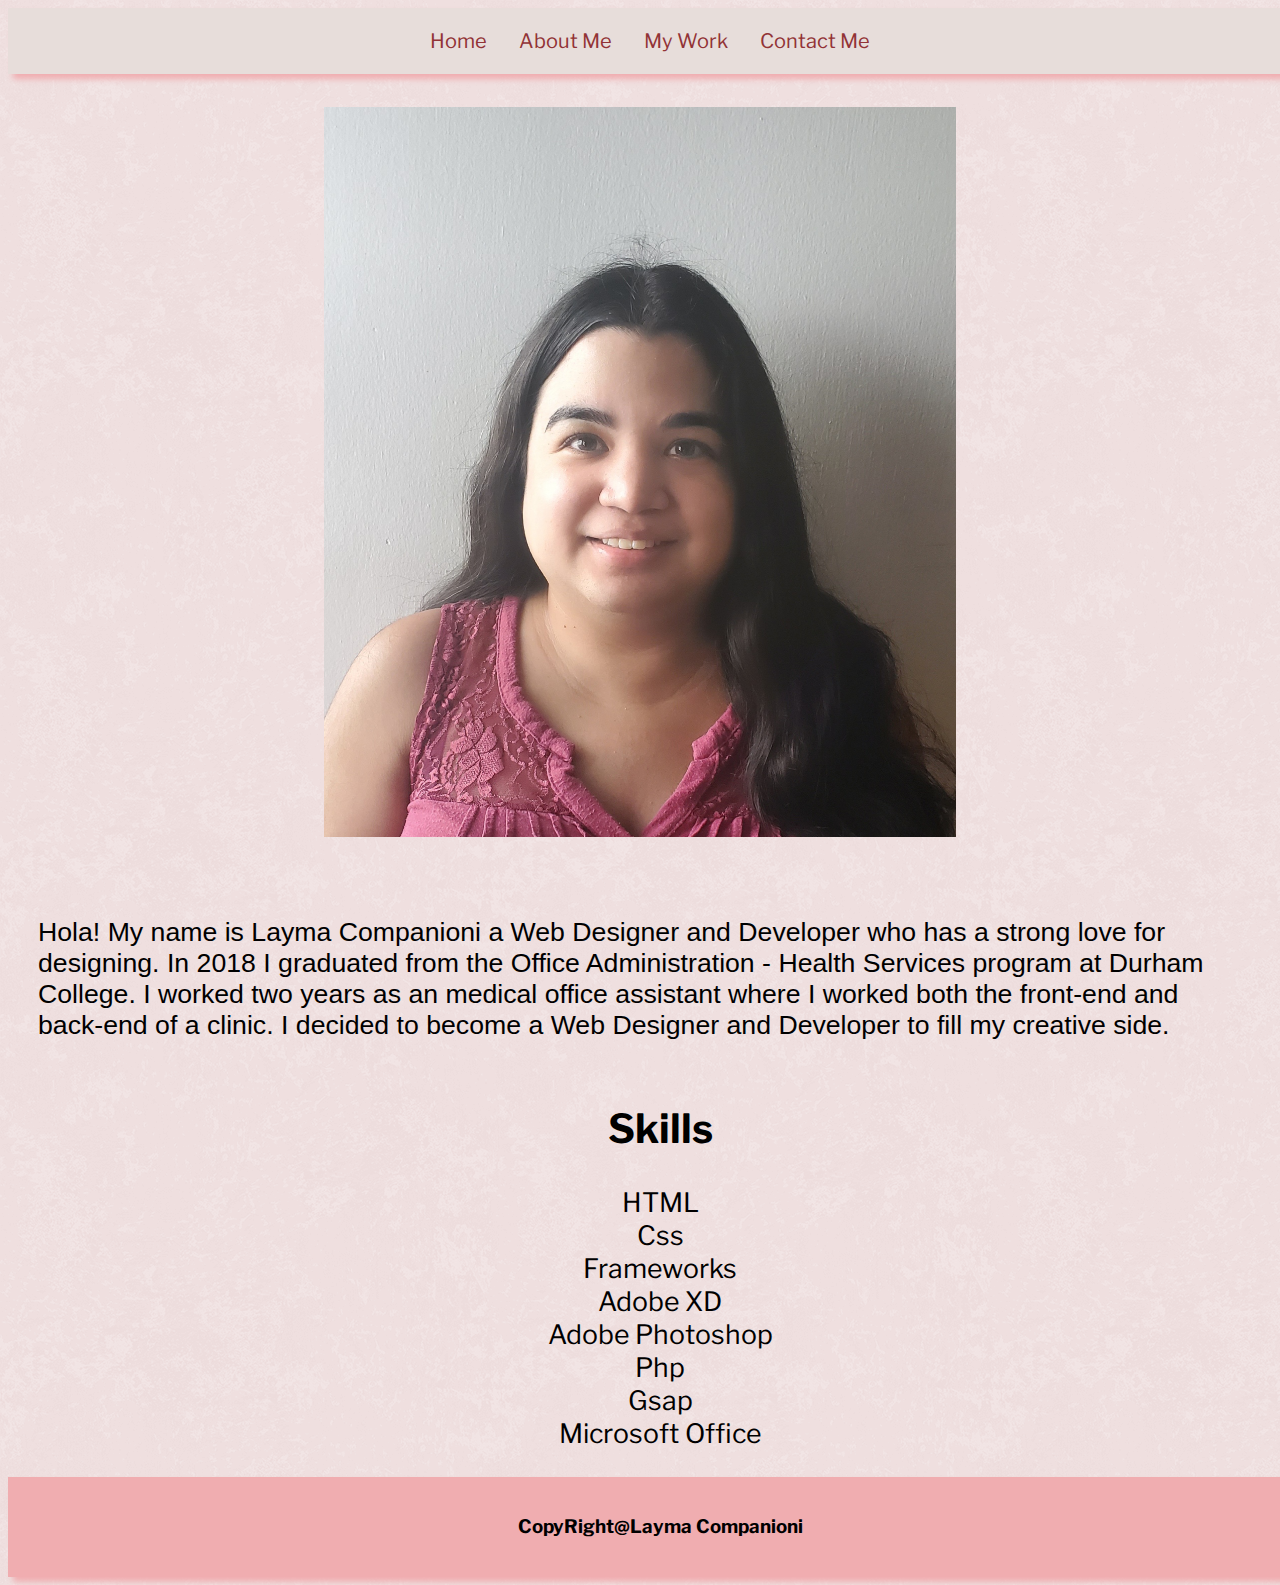
<file: about.html>
<!DOCTYPE html>
<html lang="en">
<head>
    <meta charset="UTF-8">
    <meta http-equiv="X-UA-Compatible" content="IE=edge">
    <meta name="viewport" content="width=device-width, initial-scale=1.0">
    <link rel="stylesheet" href="css/style.css">
    <title>About Me</title>
</head>
<body>
<div class="header-container" id="header">

    <a href="home.html">Home</a></li>
    <a href="about.html">About Me</a></li>
    <a href="project.html">My Work</a></li>
    <a href="contact.html">Contact Me</a></li>
    </div>

    <div class="aboutMe-box">
<a href="images/headshot.png"><img class= "me" src="images/headshot.png" > </a> 


    <p id="Me"> Hola! My name is Layma Companioni a Web Designer and Developer who has a strong love for designing. 
        In 2018 I graduated from the Office Administration - Health Services program at Durham College. I worked two years as an 
        medical office assistant where I worked both the front-end and back-end of a clinic. I decided to become a Web Designer and Developer to fill
        my creative side. 
    </p>
</div>
<div class="skill-box">
    
<ul>
    <h2> Skills</h2>
   <li>HTML</li>
   <li>Css</li>
   <li>Frameworks</li>
   <li>Adobe XD</li>
   <li>Adobe Photoshop</li>
    <li>Php</li>
    <li>Gsap</li>
   <li>Microsoft Office</li>
</ul>
</div>

<div class="footer-container" id="footer">
    <h3>CopyRight@Layma Companioni</h3>
    </div>
<script src="js/script.js"></script>

</body>
</html>
</file>
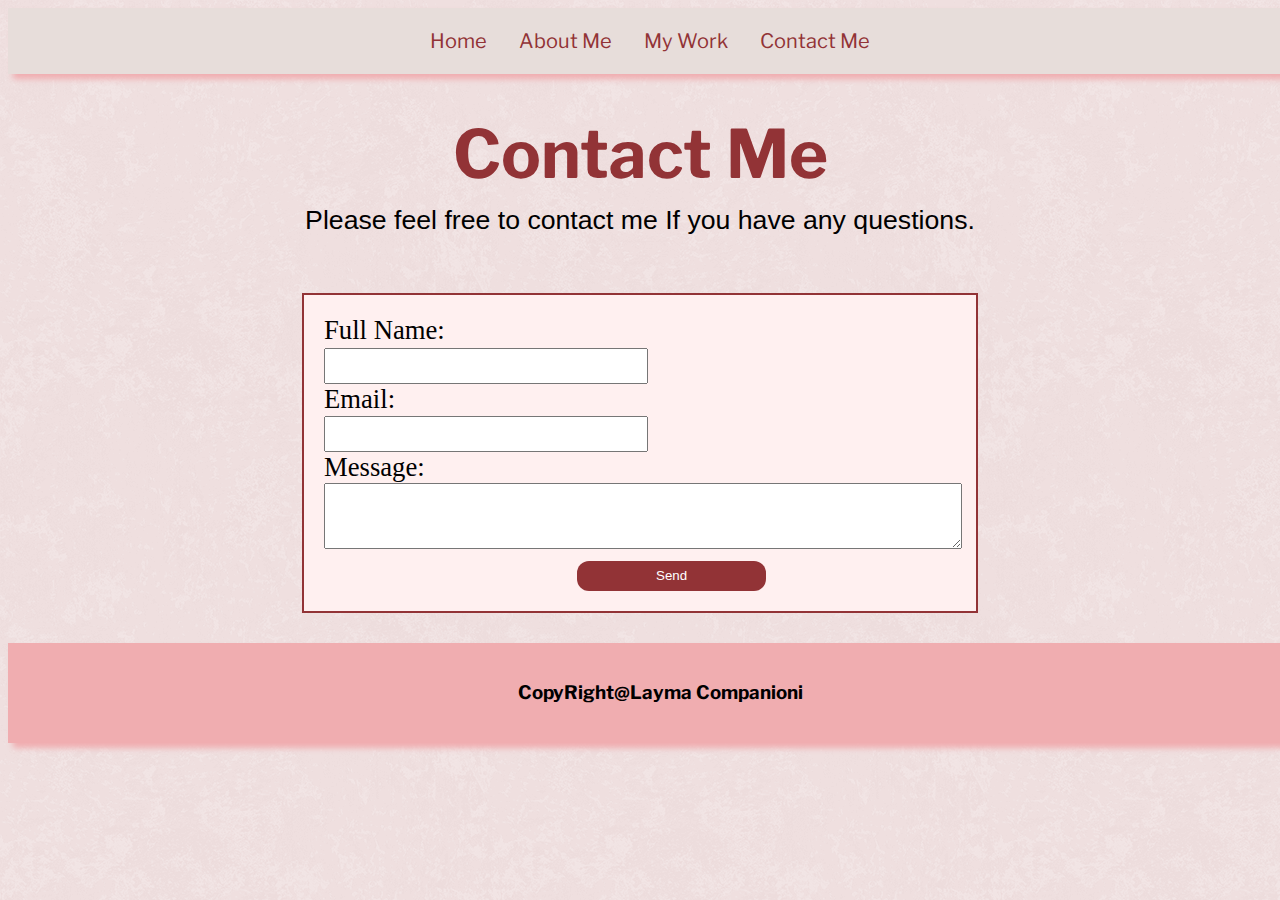
<file: contact.html>
<!DOCTYPE html>
<html lang="en">
<head>
    <meta charset="UTF-8">
    <meta http-equiv="X-UA-Compatible" content="IE=edge">
    <meta name="viewport" content="width=device-width, initial-scale=1.0">
    <link rel="stylesheet" href="css/style.css">
    <title>Contact Me</title>
</head>
<body>
<div class="header-container" id="header">
    <a href="home.html">Home</a></li>
    <a href="about.html">About Me</a></li>
    <a href="project.html">My Work</a></li>
    <a href="contact.html">Contact Me</a></li>
</div>
    <div class="Container">
        <h1 id="ContactTitle">Contact Me</h1>
        <p id="nice"> Please feel free to contact me If you have any
            questions. 
        </p>
    </div>
</div>

<div class="formContainer">
<form>
<label for="fullname">Full Name:</label><br>
  <input type="text" id="fullname" name="fullname"><br>

  <label for="email">Email:</label><br>
  <input type="text" id="email" name="email"><br>

  <label>Message:</label><br>
  <textarea rows="4" cols="50" name="message" form="message"></textarea> <br>
  <button class="sendbttn">Send</button>
</form>

</div>
<div class="footer-container" id="footer">
    <h3>CopyRight@Layma Companioni</h3>
    </div>
<script src="js/script.js"></script>

</body>
</html>
</file>
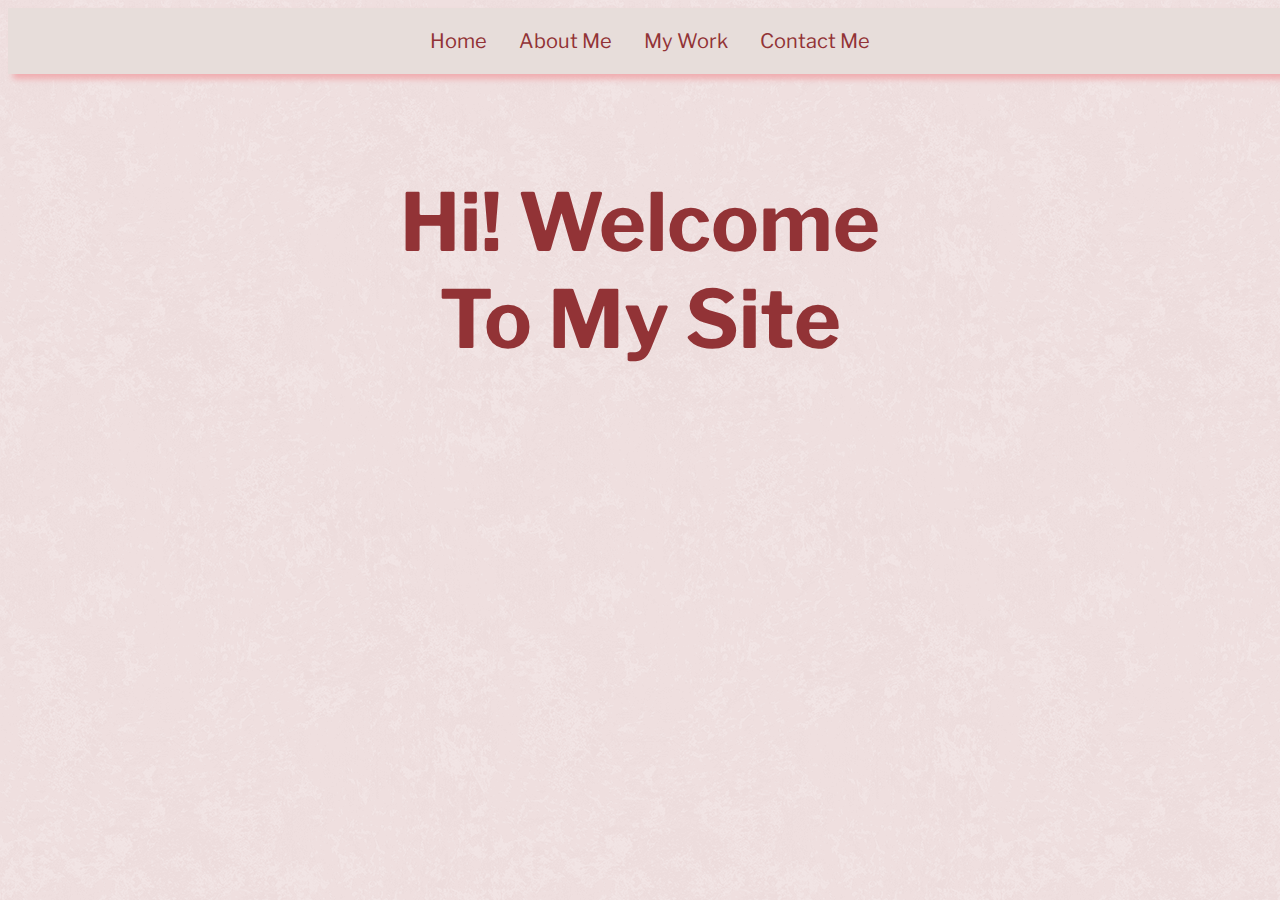
<file: home.html>
<!DOCTYPE html>
<html lang="en" xmlns="http://www.w3.org/1999/html">
<head>
    <meta charset="UTF-8">
    <meta http-equiv="X-UA-Compatible" content="IE=edge">
    <meta name="viewport" content="width=device-width, initial-scale=1.0">
    <link rel="stylesheet" href="css/style.css">
    <title>My Portfolio</title>
</head>
<body>
<div class="header-container" id="header">

    <a href="home.html">Home</a></li>
    <a href="about.html">About Me</a></li>
    <a href="project.html">My Work</a></li>
    <a href="contact.html">Contact Me</a></li>

</div>

    <div class="bodyContainer">
        <h1 >Hi! Welcome <br> To My Site</h1>
    </div>
<script src="js/script.js"></script>
</body>
</html>
</file>
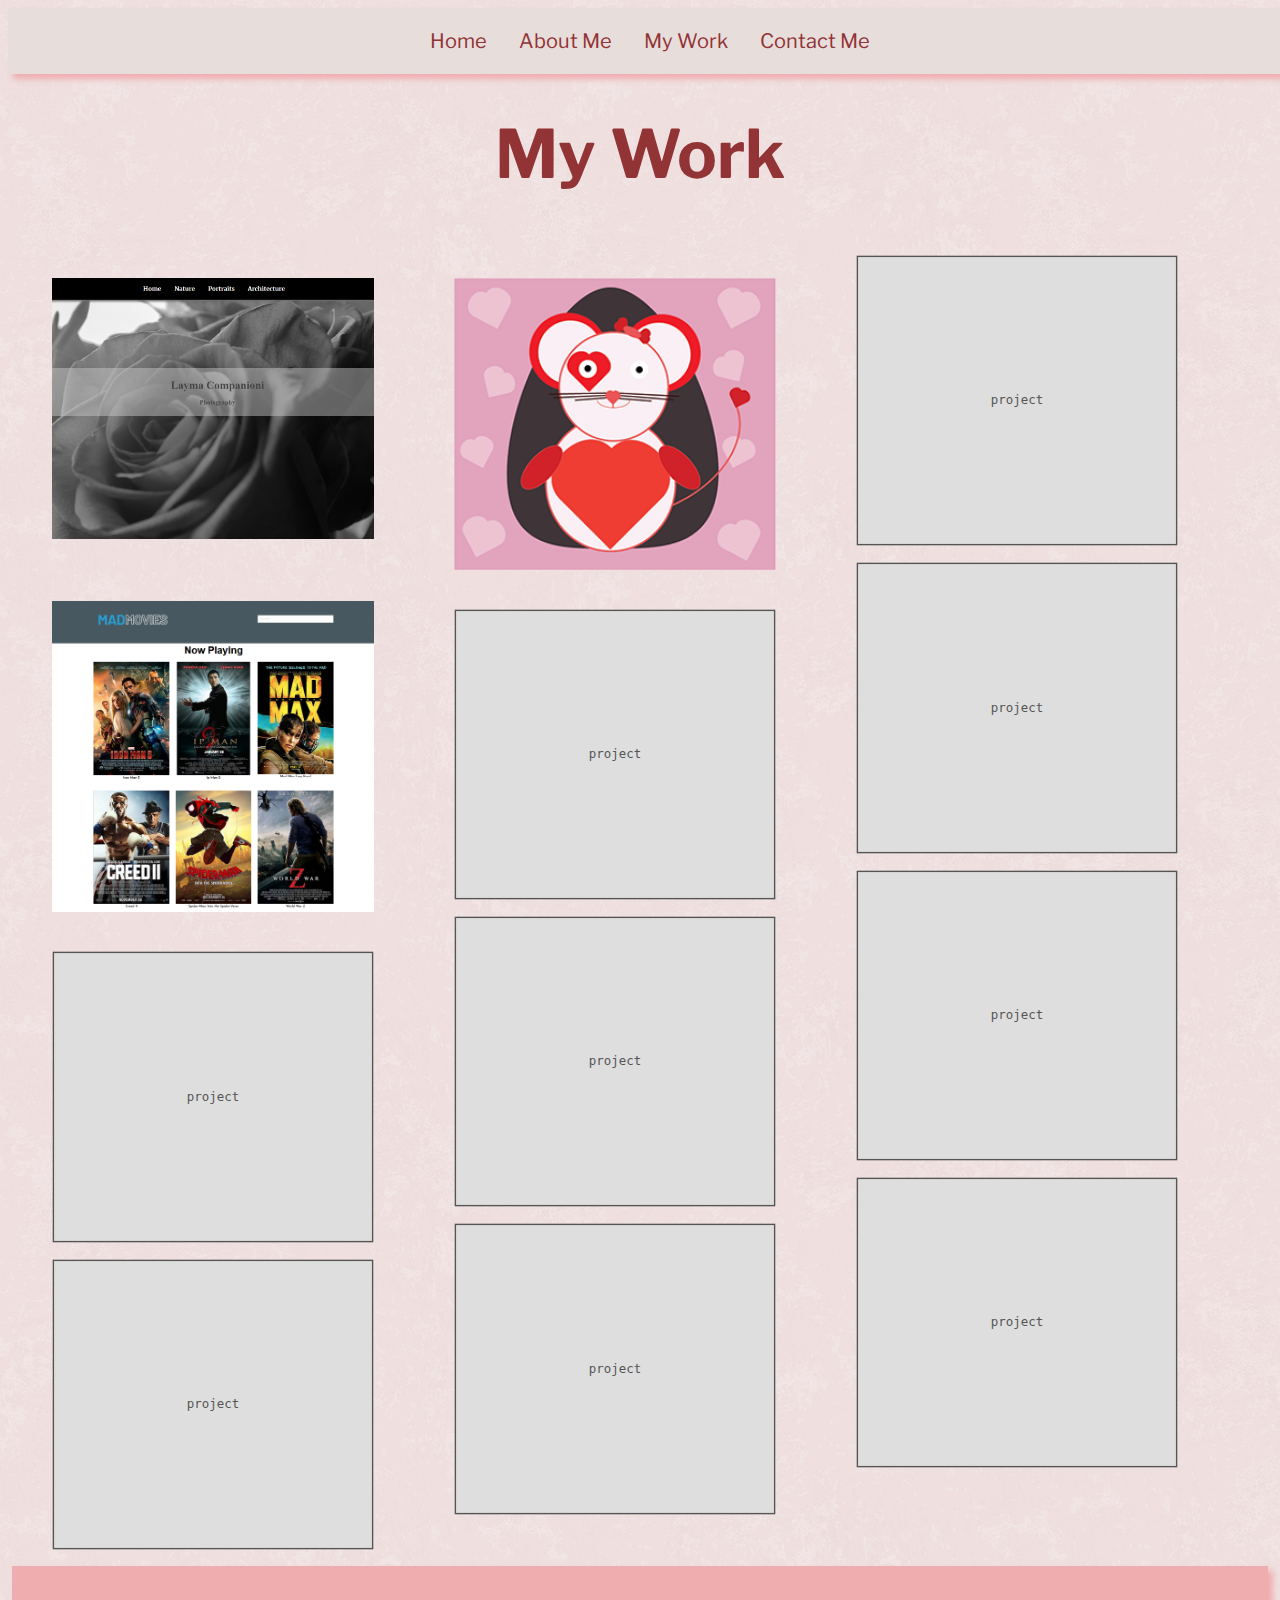
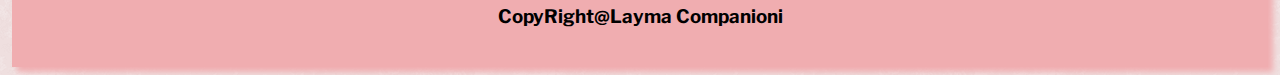
<file: project.html>
<!DOCTYPE html>
<html lang="en">
<head>
    <meta charset="UTF-8">
    <meta http-equiv="X-UA-Compatible" content="IE=edge">
    <meta name="viewport" content="width=device-width, initial-scale=1.0">
    <link rel="stylesheet" href="css/style.css">
    <title>My Work</title>
</head>
<body>
<div class="header-container" id="header">
    <a href="home.html">Home</a></li>
    <a href="about.html">About Me</a></li>
    <a href="project.html">My Work</a></li>
    <a href="contact.html">Contact Me</a></li>
    </div>

    <div class="work-Container">
        <h1 id="workTitle">My Work</h1>
    </div>
</div>
<div class="row">
    <div class="column">
        <figure class="one">
           <a href="./Projects/Photography-Portfolio/index.html"><img src="./images/photography-project.png"></a>
        <figcaption>Photography Portfolio</figcaption>
        </figure>

        <figure class="two">
            <a href="#"><img src="./images/madmovies.png"></a>
                <figcaption> Mad MadMovies </figcaption>
        </figure>
        
        <figure class="three">
            <img src="./images/placement.svg">
            <figcaption> Coming Soon!</figcaption>

        </figure>

        <figure class="four">
            <img src="./images/placement.svg">
            <figcaption> Coming Soon!</figcaption>
        </figure>
    </div>
    <div class="column">
        <figure class="five">
            <a href="/Projects/digiPet1-durham-main/src/index.html"><img src="./images/mainbody-cover.png"></a>
            <figcaption> Digital Pet</figcaption>
        </figure>
    <figure class="six">
        <img src="./images/placement.svg">
        <figcaption> Coming Soon!</figcaption>
    </figure>

    <figure class="seven">
        <img src="./images/placement.svg">
        <figcaption> Coming Soon!</figcaption>

    </figure>
        <figure class="eight">
            <img src="./images/placement.svg">
            <figcaption> Coming Soon!</figcaption>

        </figure>
</div>
    <div class="column">
        <figure class="nine">
            <img src="./images/placement.svg">
            <figcaption> Coming Soon!</figcaption>

        </figure>
        <figure class="ten">
            <img src="./images/placement.svg">
            <figcaption> Coming Soon!</figcaption>

        </figure>

        <figure class="eleven">
            <img src="./images/placement.svg">
            <figcaption> Coming Soon!</figcaption>
        </figure>

        <figure class="twelve">
            <img src="./images/placement.svg">
            <figcaption> Coming Soon!</figcaption>
        </figure>
</div>
<div class="footer-container" id="footer">
    <h3>CopyRight@Layma Companioni</h3>
    </div>
<script src="js/script.js"></script>

</body>
</html>
</file>
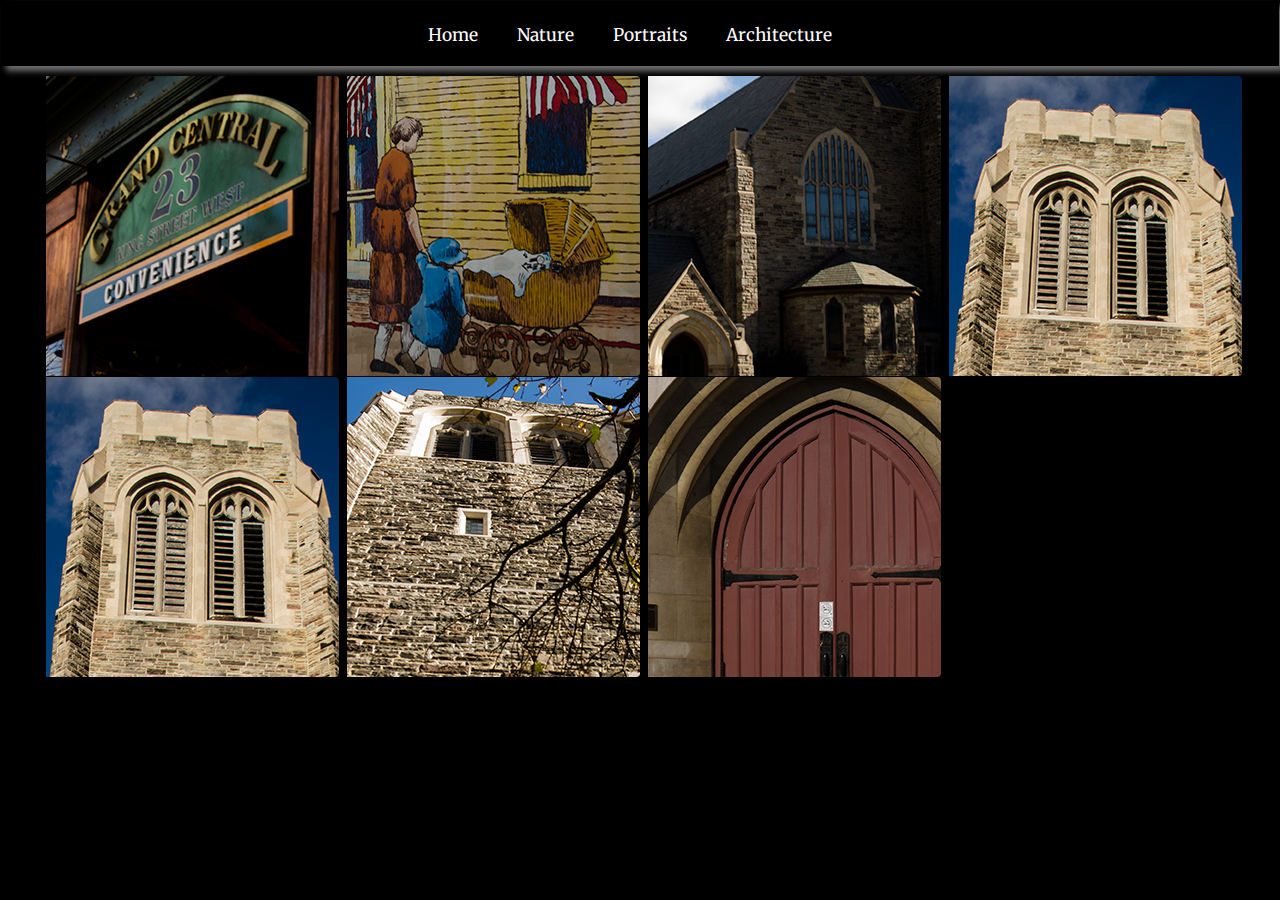
<file: Photography-Portfolio/architecture.html>
<!DOCTYPE html>
<html lang="en">
<head>
    <meta charset="UTF-8">
    <meta http-equiv="X-UA-Compatible" content="IE=edge">
    <meta name="viewport" content="width=device-width, initial-scale=1.0">
    <link rel="stylesheet" href="./css/main.css">
    <title>Architecture</title>
</head>
<body>
        <div class="hero-text">
            <div class="header-container" id="header">
                <a class="home" href="./index.html">Home</a>
                <a href="./nature.html">Nature</a>
                <a href="./portraits.html">Portraits </a>
                <a href="./architecture.html">Architecture</a>
          </div>
<!-- Gallery -->
<div class="photo-wrapper">
    <div class="img-content">
        <a href="./images/store.png"><img src="./images/store-cover.png"></a>
    </div>
    <div class="img-content">
        <a href="./images/wallPainting.png"> <img src="./images/wallPainting-cover.png"> </a>
    </div>
    <div class="img-contentt">
        <a href="./images/church1-sized.png"> <img src="./images/church1-cover.png"> </a>
    </div>
    <div class="img-content">
        <a href="./images/church2-copy.png"> <img src="./images/church2-cover.png"> </a>
    </div>
    <div class="img-content">
        <a href="./images/church2-copy.png"> <img src="./images/church2-cover.png"> </a>
    </div>
    <div class="img-content">
        <a href="./images/church3-sized.png"> <img src="./images/church3-cover.png"> </a>
    </div>
    <div class="img-content">
        <a href="./images/church4-sized.png"> <img src="./images/church4-cover.png"> </a>
    </div>
</div>



<script src="js/script.js"></script>

</body>
</html>
</file>
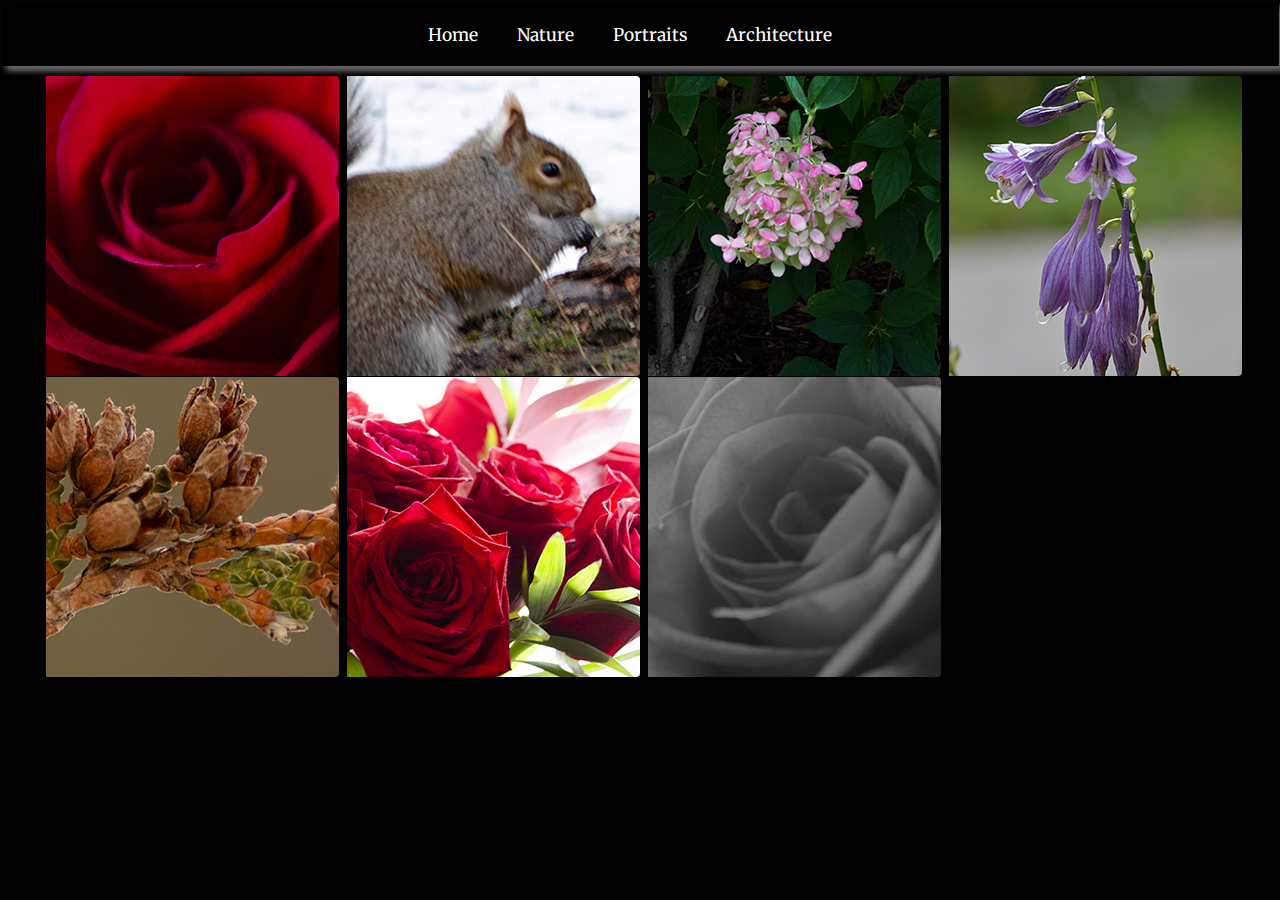
<file: Photography-Portfolio/nature.html>
<!DOCTYPE html>
<html lang="en">
<head>
    <meta charset="UTF-8">
    <meta http-equiv="X-UA-Compatible" content="IE=edge">
    <meta name="viewport" content="width=device-width, initial-scale=1.0">
    <link rel="stylesheet" href="./css/main.css">
    <title>My Photography</title>
</head>
<body>
        <div class="hero-text">
            <div class="header-container" id="header">
                <a class="home" href="./index.html">Home</a>
                <a href="./nature.html">Nature</a>
                <a href="./portraits.html">Portraits </a>
                <a href="./architecture.html">Architecture</a>
          </div>
<!-- Gallery -->
<div class="photo-wrapper">
    <div class="img-content">
        <a href="./images/rose-one.png"><img src="./images/rose-cover.png"></a>
    </div>
    <div class="img-content">
        <a href="./images/squirrel.jpg"> <img src="./images/squirrel-cover.jpg"> </a>
    </div>
    <div class="img-contentt">
        <a href="./images/flower2.png"> <img src="./images/flower2-cover.png"> </a>
    </div>
    <div class="img-content">
        <a href="./images/homePhoto.JPG"> <img src="./images/homePhoto-cover.jpg"> </a>
    </div>
    <div class="img-content">
        <a href="./images/nature2.jpg"> <img src="./images/nature2-cover.jpg"> </a>
    </div>
    <div class="img-content">
        <a href="./images/full-rose.png"> <img src="./images/full-roseCover.png"> </a>
    </div>
    <div class="img-content">
        <a href="./images/rose-land.png"> <img src="./images/rose-landCover.png"> </a>
    </div>
</div>




<script src="js/script.js"></script>

</body>
</html>
</file>
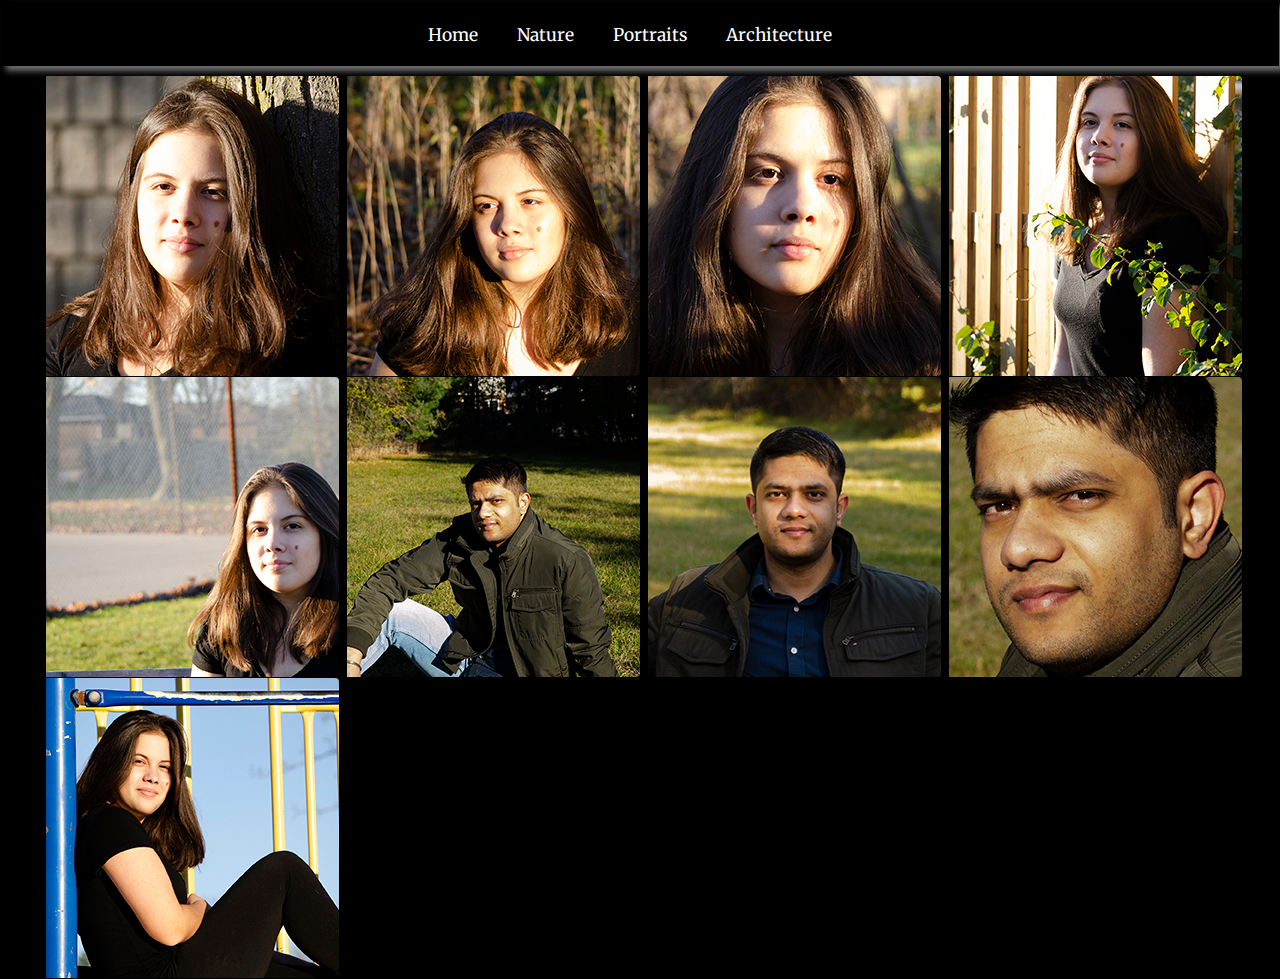
<file: Photography-Portfolio/portraits.html>
<!DOCTYPE html>
<html lang="en">
<head>
    <meta charset="UTF-8">
    <meta http-equiv="X-UA-Compatible" content="IE=edge">
    <meta name="viewport" content="width=device-width, initial-scale=1.0">
    <link rel="stylesheet" href="./css/main.css">
    <title>My Photography</title>
</head>
<body>
        <div class="hero-text">
            <div class="header-container" id="header">
                <a class="home" href="./index.html">Home</a>
                <a href="./nature.html">Nature</a>
                <a href="./portraits.html">Portraits </a>
                <a href="./architecture.html">Architecture</a>
          </div>
<!-- Gallery -->
<div class="photo-wrapper">
    <div class="img-content">
        <a href="./images/portrait2-split - Copy.jpg"><img src="./images/portrait2-cover.jpg"></a>
    </div>
    <div class="img-content">
        <a href="./images/portrait1-loop - Copy.jpg"> <img src="./images/Coverportrait1-loop.jpg"> </a>
    </div>
    <div class="img-contentt">
        <a href="./images/portrait4 - Copy.jpg"> <img src="./images/portrait4-cover.jpg"> </a>
    </div>
    <div class="img-content">
        <a href="./images/portrait3 - Copy.jpg"> <img src="./images/portrait3 -cover.jpg"> </a>
    </div>
    <div class="img-content">
        <a href="./images/portrait5 - Copy.jpg"> <img src="./images/portrait5 - Copy.jpg"> </a>
    </div>
    <div class="img-content">
        <a href="./images/image-1 - Copy.png"> <img src="./images/Coverimage-1.png"> </a>
    </div>
    <div class="img-content">
        <a href="./images/image-2 - Copy.png"> <img src="./images/Coverimage-2.png"> </a>
    </div>
    <div class="img-content">
        <a href="./images/image-3 - Copy.png "> <img src="./images/Coverimage-3.png"> </a>
    </div>
    <div class="img-content">
        <a href="./images/portrait6 - Copy.jpg"> <img src="./images/portrait6 - Cover.jpg"> </a>
    </div>
</div>




<script src="js/script.js"></script>

</body>
</html>
</file>
<file: css/style.css>
@import url('https://fonts.googleapis.com/css2?family=Libre+Franklin:wght@600;700&display=swap');

body{
    background-image: url("/images/pink_rice.png");
}

.header-container{
    font-family: 'Libre Franklin', sans-serif;
    width: 100%;
    display: flex;
    justify-content: center;
    background: #E7DDDA;
    padding: 20px;
    box-shadow: 5px 5px 6px #f0adb0;
    z-index: 300;
    /* text-align: center; */
}

.footer-container{
    font-family: 'Libre Franklin', sans-serif;
    width: 100%;
    display: flex;
    justify-content: center;
    background: #f0adb0;
    padding: 20px;
    box-shadow: 5px 5px 6px #f0adb0;
    z-index: 300;
    /* text-align: center; */
}
.sticky {
    position: fixed;
    top: 0;
    width: 100%
}

a{
    text-decoration: none;
    font-size: 15pt;
    color: #923336;
    margin-right: 20px;
    padding: 1px 6px;
}

a:hover{
    color: white;
}

a:visited {
    color: #db5a60;
}

h1{
    font-family: 'Libre Franklin', sans-serif;
    text-align: center;
    color: #923336;
    margin-top: 100px;
    font-size: 60pt;
    opacity: 1;
	animation-name: fadeInOpacity;
	animation-iteration-count: 1;
	animation-timing-function: ease-in;
	animation-duration: 2s;

}
@keyframes fadeInOpacity {
	0% {
		opacity: 0;
	}
	100% {
		opacity: 1;
	}
}

/* About Me Style */

.aboutMe-box{
    /* border: 2px solid purple; */
    height: 100%;
    width: 100%;
    margin-top: 10px;
}

img {
    display: block;
    margin-left: auto;
    margin-right: auto;
    width: 20%;
}
img.me {
    width: 50%;
}

p{
    text-align: left;
    padding: 30px;
    font-size: 20pt;
    font-family: sans-serif;
}
h2{
    text-align: center;
    font-family: 'Libre Franklin', sans-serif;

}

ul{
    font-family: 'Libre Franklin', sans-serif;
    font-weight:normal;
    font-size: 20pt;
    text-align: center;
    list-style-type: none;
}
/* Project Pages */
h1#workTitle {
    font-size: 50pt;
    margin-top: 30pt;
}
.row {
    display: flex;
    flex-wrap: wrap;
    padding: 0 4px;
}

.column{
    flex:32%;
    max-width: 32%;
    /* padding: 0 5px; */
}

.column img{
    vertical-align: middle;
    width: 100%;
}
/* p1 */
.one{
    overflow: hidden;
    position: relative;
}

.one figcaption{
    position: absolute;
    left: 1px;
    transition: all 0.08s ease-in-out;
    padding-top: 10px;
    padding-left: 10px;
    width: 400px;
    height: 50px;
}
.one:hover figcaption {
    bottom: 1px;
    color: white;
    background: rgba(0,0,0,0.4);
    
}
/* p2 */
.two{
    overflow: hidden;
    position: relative;
}

.two figcaption{
    position: absolute;
    left: 1px;
    transition: all 0.08s ease-in-out;
    padding-top: 10px;
    padding-left: 10px;
    width: 400px;
    height: 50px;
}
.two:hover figcaption {
    bottom: 1px;
    color: white;
    background: rgba(0,0,0,0.4);
}
/* p3 */
.three{
    overflow: hidden;
    position: relative;
}

.three figcaption{
    position: absolute;
    left: 1px;
    transition: all 0.08s ease-in-out;
    padding-top: 10px;
    padding-left: 10px;
    width: 400px;
    height: 50px;
}
.three:hover figcaption {
    bottom: 1px;
    color: white;
    background: rgba(0,0,0,0.4);
}
/* p4 */
.four{
    overflow: hidden;
    position: relative;
}

.four figcaption{
    position: absolute;
    left: 1px;
    transition: all 0.08s ease-in-out;
    padding-top: 10px;
    padding-left: 10px;
    width: 400px;
    height: 50px;
}
.four:hover figcaption {
    bottom: 1px;
    color: white;
    background: rgba(0,0,0,0.4);
}
/* p5 */
.five{
    overflow: hidden;
    position: relative;
}

.five figcaption{
    position: absolute;
    left: 1px;
    transition: all 0.08s ease-in-out;
    padding-top: 10px;
    padding-left: 10px;
    width: 400px;
    height: 50px;
}
.five:hover figcaption {
    bottom: 1px;
    color: white;
    background: rgba(0,0,0,0.4);
}
/* p6 */
.six{
    overflow: hidden;
    position: relative;
}

.six figcaption{
    position: absolute;
    left: 1px;
    transition: all 0.08s ease-in-out;
    padding-top: 10px;
    padding-left: 10px;
    width: 400px;
    height: 50px;
}
.six:hover figcaption {
    bottom: 1px;
    color: white;
    background: rgba(0,0,0,0.4);
}
/* p7 */
.seven{
    overflow: hidden;
    position: relative;
}

.seven figcaption{
    position: absolute;
    left: 1px;
    transition: all 0.08s ease-in-out;
    padding-top: 10px;
    padding-left: 10px;
    width: 400px;
    height: 50px;
}
.seven:hover figcaption {
    bottom: 1px;
    color: white;
    background: rgba(0,0,0,0.4);
}
/* p8 */
.eight{
    overflow: hidden;
    position: relative;
}

.eight figcaption{
    position: absolute;
    left: 1px;
    transition: all 0.08s ease-in-out;
    padding-top: 10px;
    padding-left: 10px;
    width: 400px;
    height: 50px;
}
.eight:hover figcaption {
    bottom: 1px;
    color: white;
    background: rgba(0,0,0,0.4);
}
/* p9 */
.nine{
    overflow: hidden;
    position: relative;
}

.nine figcaption{
    position: absolute;
    left: 1px;
    transition: all 0.08s ease-in-out;
    padding-top: 10px;
    padding-left: 10px;
    width: 400px;
    height: 50px;
}
.nine:hover figcaption {
    bottom: 1px;
    color: white;
    background: rgba(0,0,0,0.4);
}
/* p10 */
.ten{
    overflow: hidden;
    position: relative;
}

.ten figcaption{
    position: absolute;
    left: 1px;
    transition: all 0.08s ease-in-out;
    padding-top: 10px;
    padding-left: 10px;
    width: 400px;
    height: 50px;
}
.ten:hover figcaption {
    bottom: 1px;
    color: white;
    background: rgba(0,0,0,0.4);
}
/* p11 */
.eleven{
    overflow: hidden;
    position: relative;
}

.eleven figcaption{
    position: absolute;
    left: 1px;
    transition: all 0.08s ease-in-out;
    padding-top: 10px;
    padding-left: 10px;
    width: 400px;
    height: 50px;
}
.eleven:hover figcaption {
    bottom: 1px;
    color: white;
    background: rgba(0,0,0,0.4);
}
/* p12 */
.twelve{
    overflow: hidden;
    position: relative;
}

.twelve figcaption{
    position: absolute;
    left: 1px;
    transition: all 0.08s ease-in-out;
    padding-top: 10px;
    padding-left: 10px;
    width: 400px;
    height: 50px;
}
.twelve:hover figcaption {
    bottom: 1px;
    color: white;
    background: rgba(0,0,0,0.4);
}
@media  screen and (max-width: 800px) {
    .column{
        flex: 50%;
        max-width: 50%;
    }
}
@media  screen and (max-width: 600px) {
    .column{
        flex: 100%;
        max-width: 100%;
    }
}

/* contact Page */
/* .Container{
   border:1px solid blue;
} */

h1#ContactTitle {
    font-size: 50pt;
    margin-top: 30pt;
}

.formContainer{
    margin-top: 10px;
    margin-bottom: 30px;
}
input{
    width: 50%;
    height: 30px;
}
textarea{
    width: 100%;
}
form{
    border: 2px solid #923336;
    background-color: #FFF0F0;
    margin: 0 auto;
    width: 50%;
    height: 100%;
    padding: 20px;
    font-size: 20pt;
}
p#nice {
    text-align: center;
    margin-top: -5%;
    
}
button{
height: 30px;
font-size: 10pt;
width: 30%;
margin-top: 4px;
position: relative;
top: 50%;
left: 40%;
background-color:#923336 ;
color: white;
border-radius: 12px;
border: none
}

button:hover{
    background-color: #f0adb0;
    color: #923336;
}
</file>
<file: Photography-Portfolio/css/main.css>
@import url('https://fonts.googleapis.com/css2?family=Merriweather:wght@700;900&display=swap');
body {
    margin: 0;
    font-family: 'Merriweather', serif;
}
.sticky {
    position: fixed;
    top: 0;
    width: 100%
    
}
.hero-image{
    background-image: url("/Projects/Photography-Portfolio/images/rose-land.png");
    background-color: #cccccc;
  height: 1000px;
  background-position: center;
  background-repeat: no-repeat;
  background-size: cover;
  position: relative;
}
h1{
    text-align: center;
    animation-name: fadeInOpacity;
	animation-iteration-count: 1;
	animation-timing-function: ease-in;
	animation-duration: 2s;
}
h3{
    text-align: center;
    animation-name: fadeInOpacity;
	animation-iteration-count: 1;
	animation-timing-function: ease-in;
	animation-duration: 2s;
}
@keyframes fadeInOpacity {
	0% {
		opacity: 0;
	}
	100% {
		opacity: 1;
	}
}

.header-container{
    background: black;
    padding: 20px;
    box-shadow: 5px 5px 6px #6e6e6e;
    font-size: 15pt;
    font-family: 'Merriweather', serif;
    text-align: center;
}
.logo-box{
    background-color: #cccccc77;
        margin-left: 20px;
        margin-right: 20px;
        margin-top: 200px;
        padding: 10px;
}
a{
    text-decoration: none;
    font-size: 13pt;
    color: white;
    margin-right: 20px;
    padding: 2px 7px;
    text-align: center;
}
/* Nature Page */
*,
*:before,
*:after {
    box-sizing: border-box;
}

body {
    margin: 1px;
    font-family: 'Open Sans', 'sans-serif';
    background-color: black;
    color: #444;
}

/* make a grid */

.photo-wrapper {
    display: grid;
    grid-template-columns: repeat(auto-fit, 300px);
    grid-auto-rows: 300px;
    grid-gap: 1px;
    justify-content: center;
    margin-top: 10px;
}

.photo-wrapper > * {
    /* background-color: #444; */
    color: #fff;
    border-radius: 4px;
    overflow: hidden;
}


/** Responsive styles **/

@media screen and (max-width: 480px) {
    .wrapper {
        display: flex;
        flex-direction: column;
    }

    .photo-wrapper > * {
        margin-bottom: 10px;
        height: 300px;
        width: 300px;

    }

}
</file>
